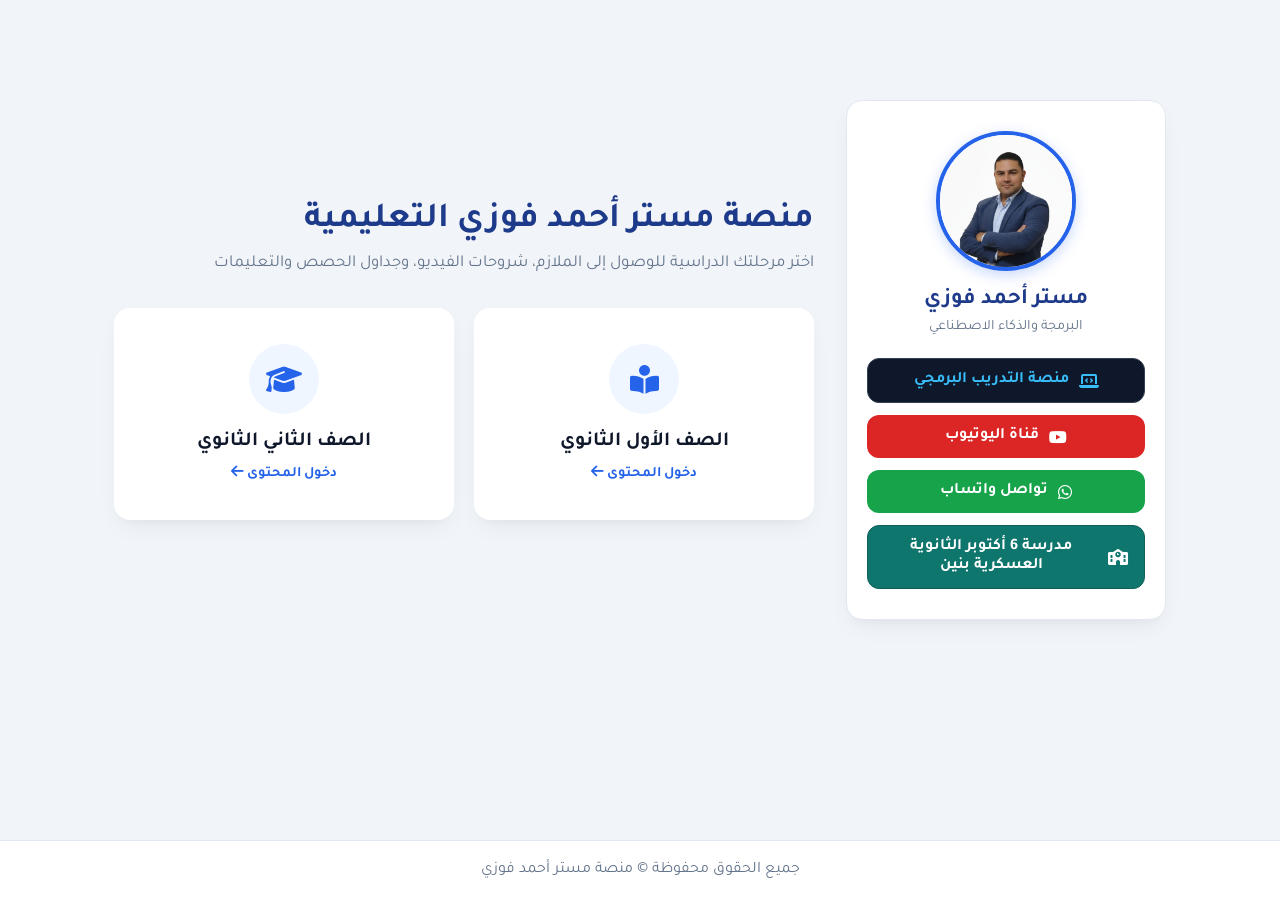
<file: index.html>
<!DOCTYPE html>
<html lang="ar" dir="rtl">
<head>
  <meta charset="UTF-8">
  <meta name="viewport" content="width=device-width, initial-scale=1.0">
  <title>منصة مستر أحمد فوزي التعليمية</title>
  <link rel="stylesheet" href="style.css">
  <!-- أيقونات FontAwesome -->
  <link rel="stylesheet" href="https://cdnjs.cloudflare.com/ajax/libs/font-awesome/6.4.0/css/all.min.css">
  <!-- خط تجوال العربي الاحترافي -->
  <link href="https://fonts.googleapis.com/css2?family=Tajawal:wght@400;500;700;800&display=swap" rel="stylesheet">
</head>
<body>

  <!-- ================= الواجهة الرئيسية ================= -->
  <div id="home-view" class="view-section active">
    <div class="container main-layout">
      
      <!-- الجانب الأيمن: كارت المستر والتواصل -->
      <aside class="profile-card">
        <div class="avatar-wrapper">
          <img src="profile.jpg" alt="مستر أحمد فوزي" class="teacher-img" onerror="this.src='https://via.placeholder.com/160?text=Mr.+Ahmed'">
        </div>
        <h2 class="teacher-name">مستر أحمد فوزي</h2>
        <p class="teacher-bio">البرمجة والذكاء الاصطناعي</p>

        <div class="social-actions">
          <!-- رابط منصة التدريب البرمجي في الفولدر المجاور -->
          <a href="Code_Playground/index.html" class="btn btn-code">
            <i class="fa-solid fa-laptop-code"></i>
            <span>منصة التدريب البرمجي</span>
          </a>

          <!-- رابط قناة اليوتيوب المباشر -->
          <a href="https://www.youtube.com/@MR.ahmed_fawzy" target="_blank" class="btn btn-youtube">
            <i class="fa-brands fa-youtube"></i>
            <span>قناة اليوتيوب</span>
          </a>

          <!-- رابط الواتساب -->
          <a href="https://wa.me/201121225111" target="_blank" class="btn btn-whatsapp">
            <i class="fa-brands fa-whatsapp"></i>
            <span>تواصل واتساب</span>
          </a>

          <!-- زر بوابة مدرسة 6 أكتوبر الثانوية العسكرية بنين -->
          <a href="https://facebook.com" target="_blank" class="btn btn-school">
            <i class="fa-solid fa-school"></i>
            <span>مدرسة 6 أكتوبر الثانوية العسكرية بنين</span>
          </a>
        </div>
      </aside>

      <!-- الجانب الأيسر: المراحل الدراسية -->
      <main class="stages-selection">
        <header class="platform-header">
          <h1>منصة مستر أحمد فوزي التعليمية</h1>
          <p class="subtitle">اختر مرحلتك الدراسية للوصول إلى الملازم، شروحات الفيديو، وجداول الحصص والتعليمات</p>
        </header>

        <div class="stage-cards">
          <!-- كارت الصف الأول -->
          <div class="stage-btn" onclick="openGrade('grade1', 'الصف الأول الثانوي')">
            <div class="stage-icon">
              <i class="fa-solid fa-book-open-reader"></i>
            </div>
            <h3>الصف الأول الثانوي</h3>
            <span class="badge">دخول المحتوى <i class="fa-solid fa-arrow-left"></i></span>
          </div>

          <!-- كارت الصف الثاني -->
          <div class="stage-btn" onclick="openGrade('grade2', 'الصف الثاني الثانوي')">
            <div class="stage-icon">
              <i class="fa-solid fa-graduation-cap"></i>
            </div>
            <h3>الصف الثاني الثانوي</h3>
            <span class="badge">دخول المحتوى <i class="fa-solid fa-arrow-left"></i></span>
          </div>
        </div>
      </main>

    </div>
  </div>

  <!-- ================= صفحة محتوى المرحلة ================= -->
  <div id="grade-view" class="view-section">
    <div class="container">
      
      <!-- شريط التنقل والرجوع -->
      <div class="grade-nav">
        <button class="btn btn-back" onclick="goHome()">
          <i class="fa-solid fa-house"></i>
          <span>الرئيسية</span>
        </button>
        <h2 id="current-grade-title">اسم المرحلة</h2>
      </div>

      <!-- الأقسام الأربعة داخل المرحلة -->
      <div class="sections-grid">
        <div class="section-card active" onclick="switchContent('pdf-box', this)">
          <i class="fa-solid fa-file-pdf"></i>
          <h3>ملفات وملازم (PDF)</h3>
        </div>
        <div class="section-card" onclick="switchContent('video-box', this)">
          <i class="fa-solid fa-circle-play"></i>
          <h3>فيديوهات الشرح</h3>
        </div>
        <div class="section-card" onclick="switchContent('quiz-box', this)">
          <i class="fa-solid fa-clipboard-check"></i>
          <h3>حل الاختبارات والواجبات</h3>
        </div>
        <div class="section-card" onclick="switchContent('instructions-box', this)">
          <i class="fa-solid fa-clipboard-list"></i>
          <h3>التعليمات والجدول</h3>
        </div>
      </div>

      <!-- محتوى القسم النشط -->
      <div class="content-display-area">
        
        <!-- قسم الـ PDF من Google Drive -->
        <div id="pdf-box" class="content-tab active">
          <div class="frame-container">
            <iframe id="drive-frame" src="" frameborder="0"></iframe>
          </div>
        </div>

        <!-- قسم الفيديوهات -->
        <div id="video-box" class="content-tab">
          <div class="video-grid" id="video-list"></div>
        </div>

        <!-- قسم الاختبارات الذاتية التصحيح -->
        <div id="quiz-box" class="content-tab">
          <div class="frame-container">
            <iframe id="quiz-frame" src="" frameborder="0" width="100%" height="800" style="border-radius: 12px; min-height: 80vh;">جارٍ تحميل الاختبار...</iframe>
          </div>
        </div>

        <!-- قسم التعليمات والمواعيد -->
        <div id="instructions-box" class="content-tab">
          <div class="instructions-card" id="instructions-text"></div>
        </div>

      </div>

    </div>
  </div>

  <footer class="main-footer">
    <p>جميع الحقوق محفوظة © منصة مستر أحمد فوزي</p>
  </footer>

  <script src="main.js"></script>
</body>
</html>
</file>
<file: style.css>
:root {
  --primary-color: #1e3a8a;
  --primary-light: #2563eb;
  --accent-red: #dc2626;
  --accent-green: #16a34a;
  --code-dark: #0f172a;
  --bg-color: #f1f5f9;
  --card-bg: #ffffff;
  --text-dark: #0f172a;
  --text-muted: #64748b;
  --radius: 16px;
  --shadow: 0 10px 25px -5px rgba(0, 0, 0, 0.06), 0 8px 10px -6px rgba(0, 0, 0, 0.03);
}

* {
  box-sizing: border-box;
  margin: 0;
  padding: 0;
  font-family: 'Tajawal', sans-serif;
}

body {
  background-color: var(--bg-color);
  color: var(--text-dark);
  min-height: 100vh;
  display: flex;
  flex-direction: column;
}

.container {
  max-width: 1100px;
  margin: 0 auto;
  padding: 24px;
  width: 100%;
}

.view-section {
  display: none;
  flex: 1;
}

.view-section.active {
  display: block;
}

/* تنسيق الواجهة الرئيسية */
.main-layout {
  display: grid;
  grid-template-columns: 320px 1fr;
  gap: 32px;
  align-items: center;
  min-height: 80vh;
}

.profile-card {
  background: var(--card-bg);
  padding: 30px 20px;
  border-radius: var(--radius);
  text-align: center;
  box-shadow: var(--shadow);
  border: 1px solid #e2e8f0;
}

.avatar-wrapper {
  width: 140px;
  height: 140px;
  margin: 0 auto 16px;
  border-radius: 50%;
  overflow: hidden;
  border: 4px solid var(--primary-light);
  box-shadow: 0 4px 14px rgba(37, 99, 235, 0.25);
}

.teacher-img {
  width: 100%;
  height: 100%;
  object-fit: cover;
}

.teacher-name {
  font-size: 1.4rem;
  color: var(--primary-color);
  margin-bottom: 6px;
}

.teacher-bio {
  color: var(--text-muted);
  font-size: 0.9rem;
  margin-bottom: 22px;
}

.social-actions {
  display: flex;
  flex-direction: column;
  gap: 12px;
}

.btn {
  display: inline-flex;
  align-items: center;
  justify-content: center;
  gap: 10px;
  padding: 12px 16px;
  border-radius: 12px;
  text-decoration: none;
  font-weight: 700;
  cursor: pointer;
  border: none;
  transition: transform 0.2s ease, opacity 0.2s ease;
}

.btn:hover {
  transform: translateY(-2px);
  opacity: 0.95;
}

.btn-code {
  background: var(--code-dark);
  color: #38bdf8;
  border: 1px solid #334155;
}

.btn-youtube {
  background: var(--accent-red);
  color: #ffffff;
}

.btn-whatsapp {
  background: var(--accent-green);
  color: #ffffff;
}

.btn-back {
  background: var(--primary-color);
  color: #ffffff;
}

/* بطاقات اختيار الصفوف */
.stages-selection {
  display: flex;
  flex-direction: column;
  justify-content: center;
}

.platform-header h1 {
  font-size: 2.2rem;
  color: var(--primary-color);
  margin-bottom: 8px;
}

.platform-header .subtitle {
  color: var(--text-muted);
  margin-bottom: 30px;
  font-size: 1.05rem;
  line-height: 1.6;
}

.stage-cards {
  display: grid;
  grid-template-columns: 1fr 1fr;
  gap: 20px;
}

.stage-btn {
  background: var(--card-bg);
  border: 2px solid transparent;
  border-radius: var(--radius);
  padding: 34px 20px;
  text-align: center;
  box-shadow: var(--shadow);
  cursor: pointer;
  transition: all 0.3s ease;
}

.stage-btn:hover {
  border-color: var(--primary-light);
  transform: translateY(-4px);
}

.stage-icon {
  width: 70px;
  height: 70px;
  background: #eff6ff;
  border-radius: 50%;
  margin: 0 auto 16px;
  display: flex;
  align-items: center;
  justify-content: center;
  font-size: 1.8rem;
  color: var(--primary-light);
}

.stage-btn h3 {
  font-size: 1.25rem;
  margin-bottom: 10px;
}

.stage-btn .badge {
  color: var(--primary-light);
  font-weight: bold;
  font-size: 0.9rem;
}

/* واجهة المرحلة الفرعية */
.grade-nav {
  display: flex;
  align-items: center;
  justify-content: space-between;
  margin-bottom: 24px;
}

.sections-grid {
  display: grid;
  grid-template-columns: repeat(3, 1fr);
  gap: 16px;
  margin-bottom: 24px;
}

.section-card {
  background: var(--card-bg);
  padding: 20px;
  border-radius: 12px;
  text-align: center;
  box-shadow: var(--shadow);
  cursor: pointer;
  border: 2px solid #e2e8f0;
  transition: all 0.2s ease;
}

.section-card i {
  font-size: 2rem;
  margin-bottom: 8px;
  color: var(--text-muted);
}

.section-card.active {
  border-color: var(--primary-light);
  background: #eff6ff;
}

.section-card.active i {
  color: var(--primary-light);
}

.content-tab {
  display: none;
}

.content-tab.active {
  display: block;
}

.frame-container {
  width: 100%;
  height: 600px;
  background: #fff;
  border-radius: var(--radius);
  box-shadow: var(--shadow);
  overflow: hidden;
}

.frame-container iframe {
  width: 100%;
  height: 100%;
}

.video-grid {
  display: grid;
  grid-template-columns: repeat(auto-fit, minmax(280px, 1fr));
  gap: 20px;
}

.video-item {
  background: var(--card-bg);
  border-radius: 12px;
  overflow: hidden;
  box-shadow: var(--shadow);
}

.video-item iframe {
  width: 100%;
  height: 200px;
}

.video-item p {
  padding: 12px;
  font-weight: 700;
}

.instructions-card {
  background: var(--card-bg);
  padding: 28px;
  border-radius: var(--radius);
  box-shadow: var(--shadow);
  line-height: 1.8;
}

.main-footer {
  text-align: center;
  padding: 20px;
  color: var(--text-muted);
  border-top: 1px solid #e2e8f0;
  background: var(--card-bg);
  margin-top: auto;
}

/* التجاوب مع شاشات الموبايل */
@media (max-width: 768px) {
  .main-layout {
    grid-template-columns: 1fr;
  }
  .stage-cards {
    grid-template-columns: 1fr;
  }
  .sections-grid {
    grid-template-columns: 1fr;
  }
}

/* تنسيق زر المدرسة */
.btn-school {
  background: #0f766e; /* لون كحلي بترولي أنيق */
  color: #ffffff;
  border: 1px solid #115e59;
}

.btn-school:hover {
  background: #115e59;
}
</file>
